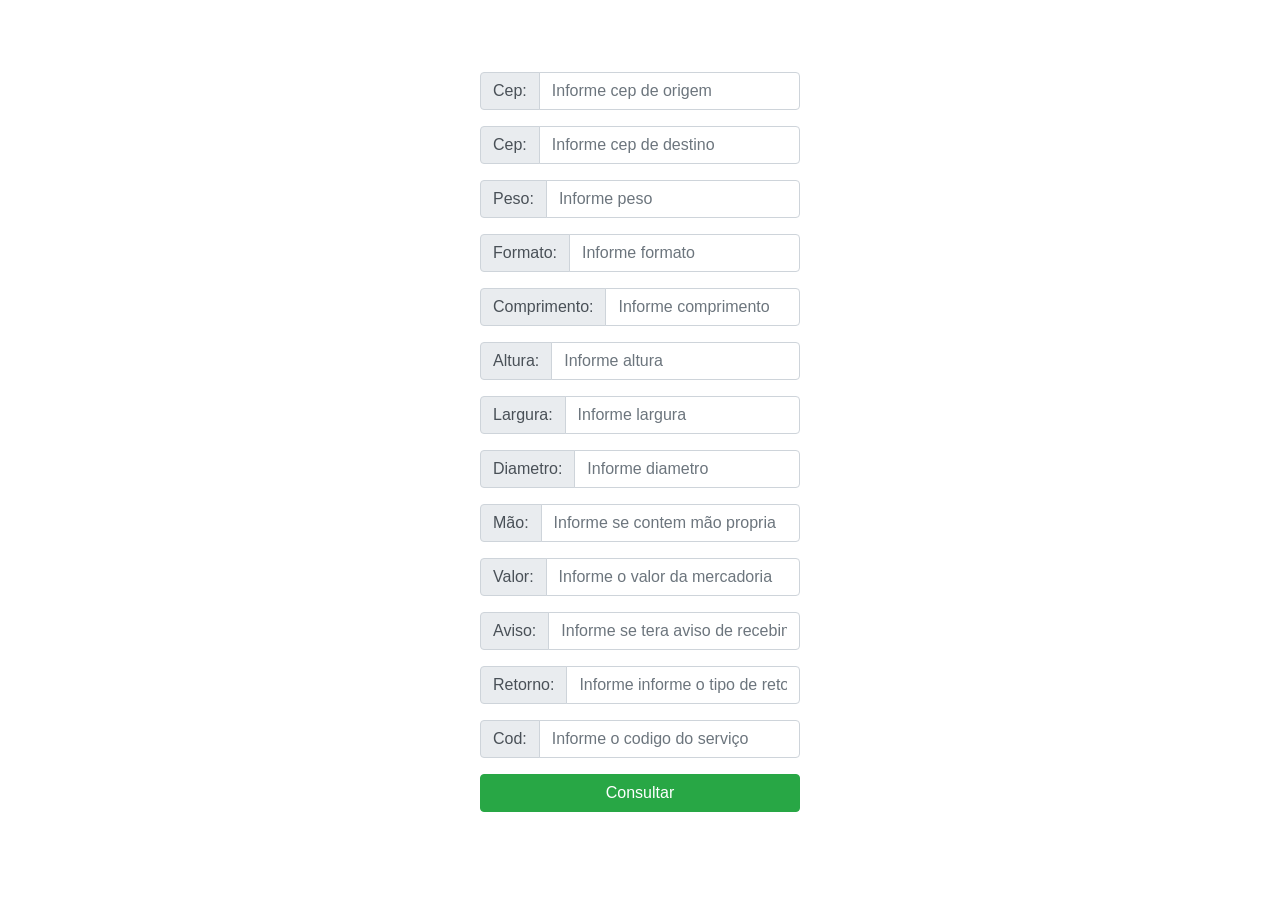
<file: AtividadeCorreios/AtividadeCorreios/Index.html>
﻿<!DOCTYPE html>
<html>
<head>
    <meta charset="utf-8">
    <meta name="viewport" content="width=device-width, initial-scale=1, shrink-to-fit=no">
    <title></title>
    <link href="Content/bootstrap.css" rel="stylesheet" />
    <link href="css/style.css" rel="stylesheet" />
</head>
<body>
    <!-- Temos nosso conteudo ocupando todo o espa�o da viewport -->
    <div class="container-fluid h-100">
        <!-- Aqui temos nossa primeira linha do site -->
        <div class="row d-flex align-content-center justify-content-center h-100">
            <!-- Aqui crio o separador "div" e sinalizo que o mesmo ir� -->
            <!-- Usar apenas 3/12 de nossa area total disponivel -->
            <div class="col-md-3">
                <form name="formenviar" method="get" send-post="correiosambev">
                    <div class="row">
                        <div class="input-group mb-3">
                            <div class="input-group-prepend">
                                <span class="input-group-text">Cep:</span>
                            </div>
                            <input type="text" class="form-control" name="sCepOrigem" placeholder="Informe cep de origem" />
                        </div>
                    </div>
                    <div class="row">
                        <div class="input-group mb-3">
                            <div class="input-group-prepend">
                                <span class="input-group-text">Cep:</span>
                            </div>
                            <input type="text" class="form-control" name="sCepDestino" placeholder="Informe cep de destino" />
                        </div>
                    </div>
                    <div class="row">
                        <div class="input-group mb-3">
                            <div class="input-group-prepend">
                                <span class="input-group-text">Peso:</span>
                            </div>
                            <input type="text" class="form-control" name="nVlPeso" placeholder="Informe peso" />
                        </div>
                    </div>
                    <div class="row">
                        <div class="input-group mb-3">
                            <div class="input-group-prepend">
                                <span class="input-group-text">Formato:</span>
                            </div>
                            <input type="text" class="form-control" name="nCdFormato" placeholder="Informe formato" />
                        </div>
                    </div>
                    <div class="row">
                        <div class="input-group mb-3">
                            <div class="input-group-prepend">
                                <span class="input-group-text">Comprimento:</span>
                            </div>
                            <input type="text" class="form-control" name="nVlComprimento" placeholder="Informe comprimento" />
                        </div>
                    </div>
                    <div class="row">
                        <div class="input-group mb-3">
                            <div class="input-group-prepend">
                                <span class="input-group-text">Altura:</span>
                            </div>
                            <input type="text" class="form-control" name="nVlAltura" placeholder="Informe altura" />
                        </div>
                    </div>
                    <div class="row">
                        <div class="input-group mb-3">
                            <div class="input-group-prepend">
                                <span class="input-group-text">Largura:</span>
                            </div>
                            <input type="text" class="form-control" name="nVlLargura" placeholder="Informe largura" />
                        </div>
                    </div>
                    <div class="row">
                        <div class="input-group mb-3">
                            <div class="input-group-prepend">
                                <span class="input-group-text">Diametro:</span>
                            </div>
                            <input type="text" class="form-control" name="nVlDiametro" placeholder="Informe diametro" />
                        </div>
                    </div>
                    <div class="row">
                        <div class="input-group mb-3">
                            <div class="input-group-prepend">
                                <span class="input-group-text">Mão:</span>
                            </div>
                            <input type="text" class="form-control" name="sCdMaoPropria" placeholder="Informe se contem mão propria" />
                        </div>
                    </div>
                    <div class="row">
                        <div class="input-group mb-3">
                            <div class="input-group-prepend">
                                <span class="input-group-text">Valor:</span>
                            </div>
                            <input type="text" class="form-control" name="nVlValorDeclarado" placeholder="Informe o valor da mercadoria" />
                        </div>
                    </div>
                    <div class="row">
                        <div class="input-group mb-3">
                            <div class="input-group-prepend">
                                <span class="input-group-text">Aviso:</span>
                            </div>
                            <input type="text" class="form-control" name="sCdAvisoRecebimento" placeholder="Informe se tera aviso de recebimento" />
                        </div>
                    </div>
                    <div class="row">
                        <div class="input-group mb-3">
                            <div class="input-group-prepend">
                                <span class="input-group-text">Retorno:</span>
                            </div>
                            <input type="text" class="form-control" name="StrRetorno" placeholder="Informe informe o tipo de retorno xml" />
                        </div>
                    </div>
                    <div class="row">
                        <div class="input-group mb-3">
                            <div class="input-group-prepend">
                                <span class="input-group-text">Cod:</span>
                            </div>
                            <input type="text" class="form-control" name="nCdServico" placeholder="Informe o codigo do serviço" />
                        </div>
                    </div>
                    <div class="row">
                        <input type="button" class="w-100 btn btn-success form-group" name="bntconsultar" value="Consultar" data-toggle="modal" data-target="#exampleModal" />
                    </div>
                </form>
            </div>
        </div>
    </div>
    <div class="modal fade" id="exampleModal" tabindex="-1" role="dialog" aria-labelledby="exampleModalLabel" aria-hidden="true">
        <div class="modal-dialog" role="document">
            <div class="modal-content">
                <div class="modal-header">
                    <h5 class="modal-title" id="exampleModalLabel">Resultado</h5>
                    <button type="button" class="close" data-dismiss="modal" aria-label="Close">
                        <span aria-hidden="true">&times;</span>
                    </button>
                </div>
                <div class="modal-body">
                    <p name="Valor"></p>
                    <p name="PrazoEntrega"></p>
                    <p name="ValorSemAdicionais"></p>
                </div>
                <div class="modal-footer">
                    <button type="button" class="btn btn-secondary" data-dismiss="modal">Close</button>
                    <button type="button" class="btn btn-primary">Save changes</button>
                </div>
            </div>
        </div>
    </div>
    <script src="Scripts/jquery-3.0.0.js"></script>
    <script src="Scripts/bootstrap.js"></script>
    <script src="Scripts/popper.js"></script>
    <script src="js/script.js"></script>
</body>
</html>
</file>
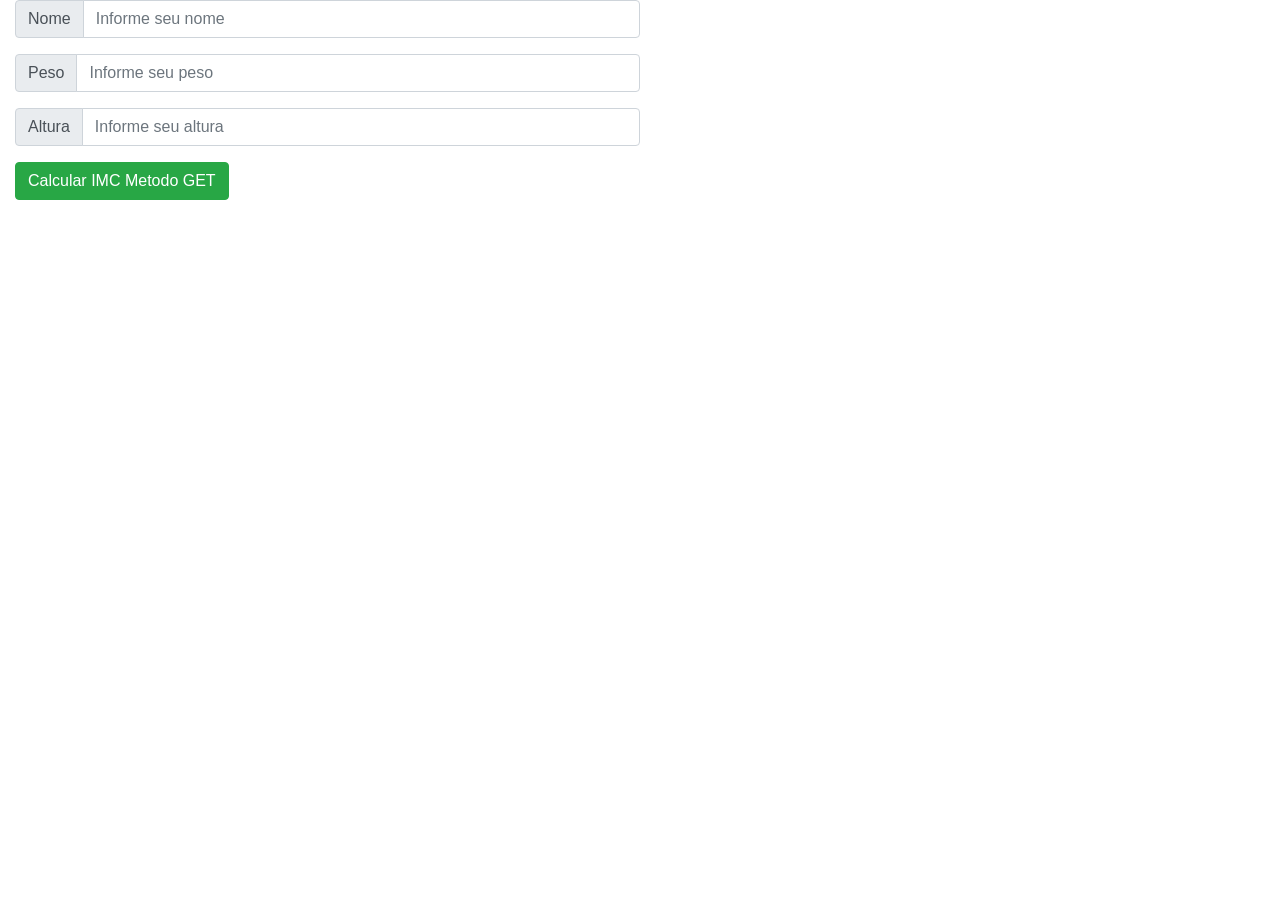
<file: SiteIMC/SiteIMC/Index.html>
﻿<!DOCTYPE html>
<html>
<head>
    <meta charset="utf-8">
    <meta name="viewport" content="width=device-width, initial-scale=1, shrink-to-fit=no">
    <title></title>
    <link href="Content/bootstrap.css" rel="stylesheet" />
</head>
<body>
    <div class="container-fluid align-content-center justify-content-center">
        <form name="formimc" class="col-6">
            <div class="row">
                <div class="input-group mb-3">
                    <div class="input-group-prepend">
                        <span class="input-group-text" id="basic-addon1">Nome</span>
                    </div>
                    <input type="text" class="form-control" name="nome" placeholder="Informe seu nome" aria-describedby="basic-addon1">
                </div>
            </div>
            <div class="row">
                <div class="input-group mb-3">
                    <div class="input-group-prepend">
                        <span class="input-group-text" id="basic-addon1">Peso</span>
                    </div>
                    <input type="text" class="form-control" name="peso" placeholder="Informe seu peso" aria-describedby="basic-addon1">
                </div>
            </div>
            <div class="row">
                <div class="input-group mb-3">
                    <div class="input-group-prepend">
                        <span class="input-group-text" id="basic-addon1">Altura</span>
                    </div>
                    <input type="text" class="form-control" name="altura" placeholder="Informe seu altura" aria-describedby="basic-addon1">
                </div>
            </div>
            <div class="row">
                <input type="button" name="btncalcular" value="Calcular IMC Metodo GET" class="btn btn-success" />
            </div>
        </form>
    </div>
    <script src="Scripts/jquery-3.4.1.js"></script>
    <script src="Scripts/popper.js"></script>
    <script src="Scripts/bootstrap.js"></script>
    <script src="js/script.js"></script>
</body>
</html>
</file>
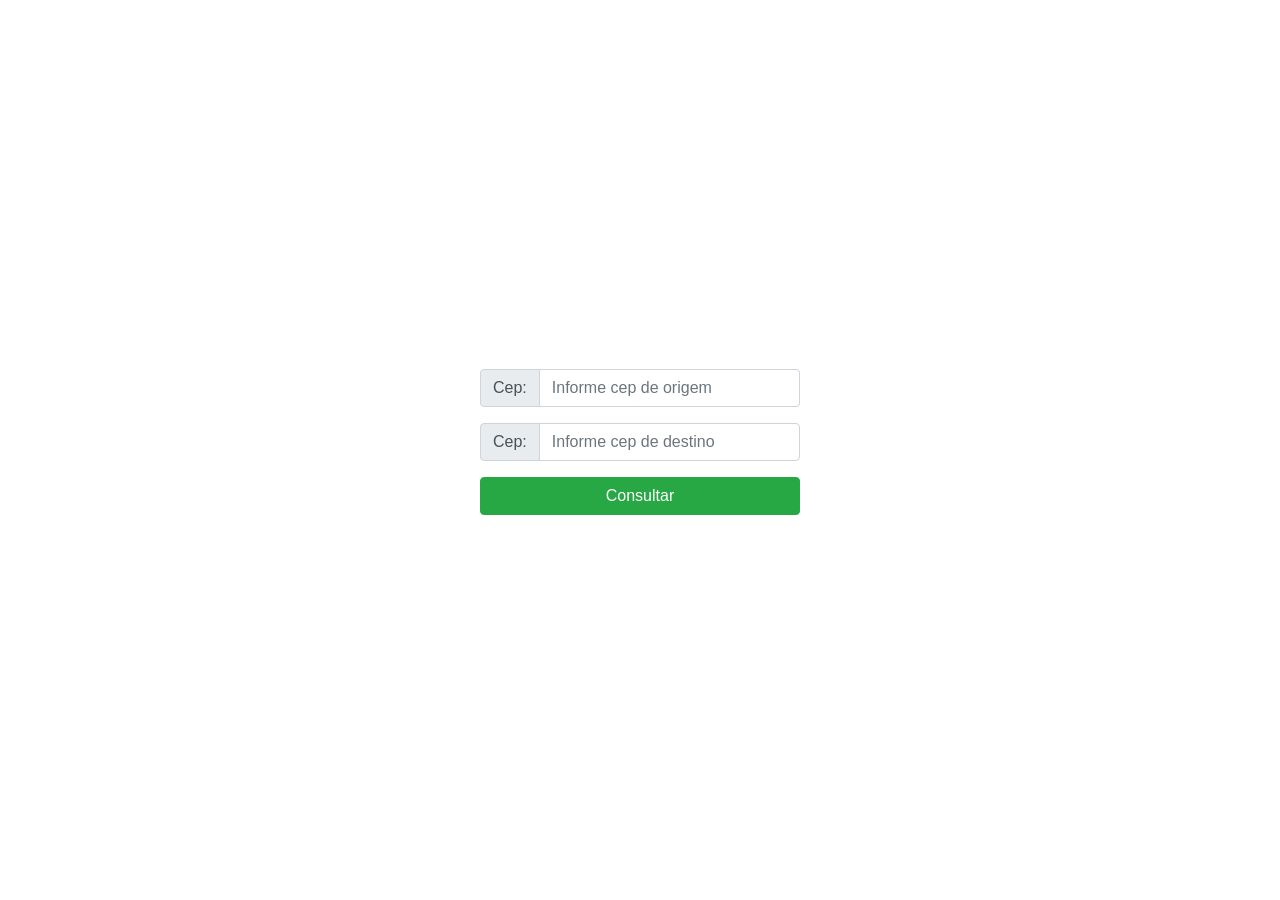
<file: AtividadeCorreios/AtividadeCorreios/Correios.html>
﻿<!DOCTYPE html>
<html>
<head>
    <meta charset="utf-8">
    <meta name="viewport" content="width=device-width, initial-scale=1, shrink-to-fit=no">
    <title></title>
    <link href="Content/bootstrap.css" rel="stylesheet" />
    <link href="css/style.css" rel="stylesheet" />
</head>
<body>
    <!-- Temos nosso conteudo ocupando todo o espa�o da viewport -->
    <div class="container-fluid h-100">
        <!-- Aqui temos nossa primeira linha do site -->
        <div class="row d-flex align-content-center justify-content-center h-100">
            <!-- Aqui crio o separador "div" e sinalizo que o mesmo ir� -->
            <!-- Usar apenas 3/12 de nossa area total disponivel -->
            <div class="col-md-3">
                <form name="formenviar" method="get" send-post="teste">
                    <div class="row">
                        <div class="input-group mb-3">
                            <div class="input-group-prepend">
                                <span class="input-group-text">Cep:</span>
                            </div>
                            <input type="text" class="form-control" name="origem" placeholder="Informe cep de origem" />
                        </div>
                    </div>
                    <div class="row">
                        <div class="input-group mb-3">
                            <div class="input-group-prepend">
                                <span class="input-group-text">Cep:</span>
                            </div>
                            <input type="text" class="form-control" name="destino" placeholder="Informe cep de destino" />
                        </div>
                    </div>
                    <div class="row">
                        <input type="button" class="w-100 btn btn-success form-group" name="bntconsultar" value="Consultar" />
                    </div>
                </form>
            </div>
        </div>
    </div>
    <script src="Scripts/jquery-3.0.0.js"></script>
    <script src="Scripts/bootstrap.js"></script>
    <script src="Scripts/popper.js"></script>
    <script src="js/script.js"></script>
</body>
</html>
</file>
<file: AtividadeCorreios/AtividadeCorreios/css/style.css>
body {
    height: 100vh;
    background-image: url('http://www.sanoldog.com.br/wp-content/uploads/2018/01/Postblog_25-01_01-1.gif');
    background-size: contain;
}
</file>
